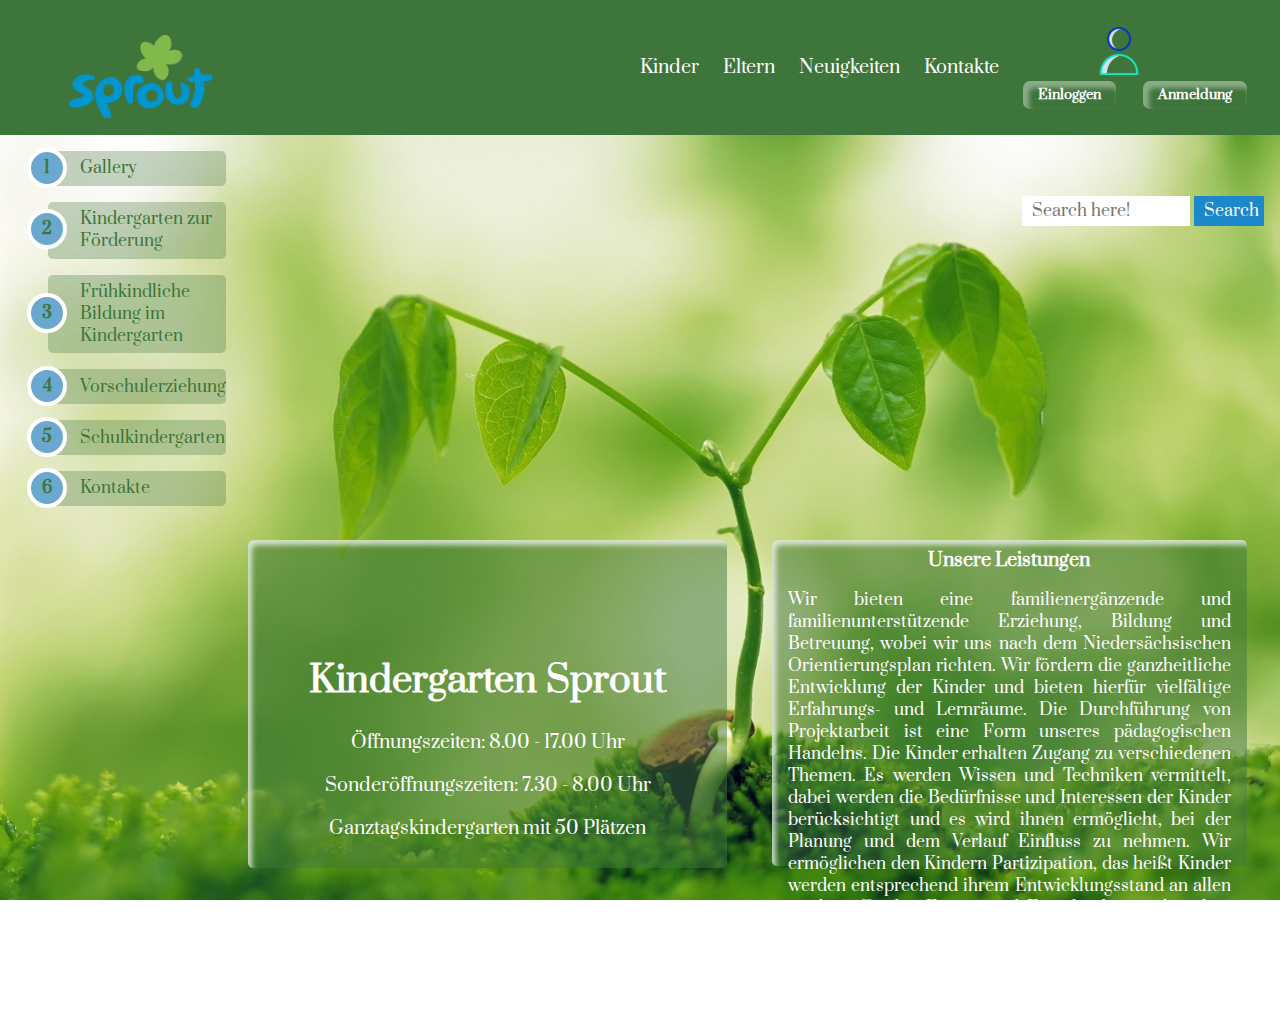
<file: index.html>
<!DOCTYPE html>
<html lang="de">
<head>
    <meta charset="UTF-8">
    <meta http-equiv="X-UA-Compatible" content="IE=edge">
    <meta name="viewport" content="width=device-width, initial-scale=1.0">
    <title>Document</title>
    <link rel="stylesheet" href="./styles.css">    
</head>
<body>
    <header class="header">
        <p class="header_heading">
            <a href="./index.html">
                <img 
                src="picture/Sprout_logo.svg.png"  
                alt="sprout_photo"
                class="sprout_photo"
                >
            </a>
        </p>
        <nav class="header_nav">            
            <ul class="header_menu">
                <li class="header_menu_li">
                    <a href="./children.html">Kinder</a> 
                </li>
                <li class="header_menu_li">
                   <a href="./parents.html">Eltern</a> 
                </li>
                <li class="header_menu_li">
                    <a href="./news.html">Neuigkeiten</a> 
                </li>
                <li class="header_menu_li">
                   <a href="./contact.html">Kontakte</a> 
                </li>
                <li class="header_menu_li_log_in">
                    <a href="./registration.html">
                        <img 
                        src="picture/registration.png" 
                        alt="registration_photo"
                        class="registration_photo"
                        >
                        <br>
                       <button>Einloggen </button> 
                    </a>                   
                    <button>Anmeldung</button>                                    
                </li>                
            </ul>
        </nav>
        </nav>
    </header>
    <main class="main">
        <div class="main_profile_info">
            <div class="profile_info">
                <div class="list_main_menu">
                    <ul class="list_menu">
                        <li class="header_list_li">
                            <a href="gallery.html">Gallery</a> 
                        </li>
                        <li class="header_list_li">
                            <a href="">Kindergarten zur Förderung</a> 
                        </li>
                        <li class="header_list_li">
                           <a href="">Frühkindliche Bildung im Kindergarten</a> 
                        </li>
                        <li class="header_list_li">
                            <a href="">Vorschulerziehung</a> 
                        </li>
                        <li class="header_list_li">
                            <a href="">Schulkindergarten</a> 
                        </li>
                        <li class="header_list_li">
                           <a href="">Kontakte</a> 
                        </li>
                    </ul>
                </div>
                <div class="bottom-left">
                    <div class="profile_description_left">
                        <h1>Kindergarten Sprout</h1>
                        <p>Öffnungszeiten: 8.00 - 17.00 Uhr</p>
                        <p>Sonderöffnungszeiten: 7.30 - 8.00 Uhr</p>
                        <p>Ganztagskindergarten mit 50 Plätzen</p>
                    </div>
                </div>
                <div class="bottom-right">
                    <div class="search_button">
                        <form> 
                            <input type="text" name="text" class="search" placeholder ="Search here!">
                            <input type="submit" name="submit" class="submit" value="Search">
                       </form>
                    </div>
                    <div class="profile_description_right">
                        <span>Unsere Leistungen</span>
                        <p>
                        Wir bieten eine familienergänzende und familienunterstützende Erziehung, Bildung und Betreuung, wobei wir uns nach dem Niedersächsischen Orientierungsplan richten.
                        Wir fördern die ganzheitliche Entwicklung der Kinder und bieten hierfür vielfältige Erfahrungs- und Lernräume.
                        Die Durchführung von Projektarbeit ist eine Form unseres pädagogischen Handelns. Die Kinder erhalten Zugang zu verschiedenen Themen.
                        Es werden Wissen und Techniken vermittelt, dabei werden die Bedürfnisse und Interessen der Kinder berücksichtigt und es wird ihnen ermöglicht, bei der Planung und dem Verlauf Einfluss zu nehmen.
                        Wir ermöglichen den Kindern Partizipation, das heißt Kinder werden entsprechend ihrem Entwicklungsstand an allen sie betreffenden Fragen und Entscheidungen beteiligt.
                        Den Eltern bieten wir eine vertrauensvolle und partnerschaftliche Zusammenarbeit und Mitwirkung an.
                        Wir beteiligen uns an der Ausbildung des Berufsnachwuchses, indem wir Lernfelder in der sozialpädagogischen Praxis zur Verfügung stellen.
                        </p>
                    </div>
                </div>
             </div>    
        </div>
    </main>
</body>
</html>
</file>
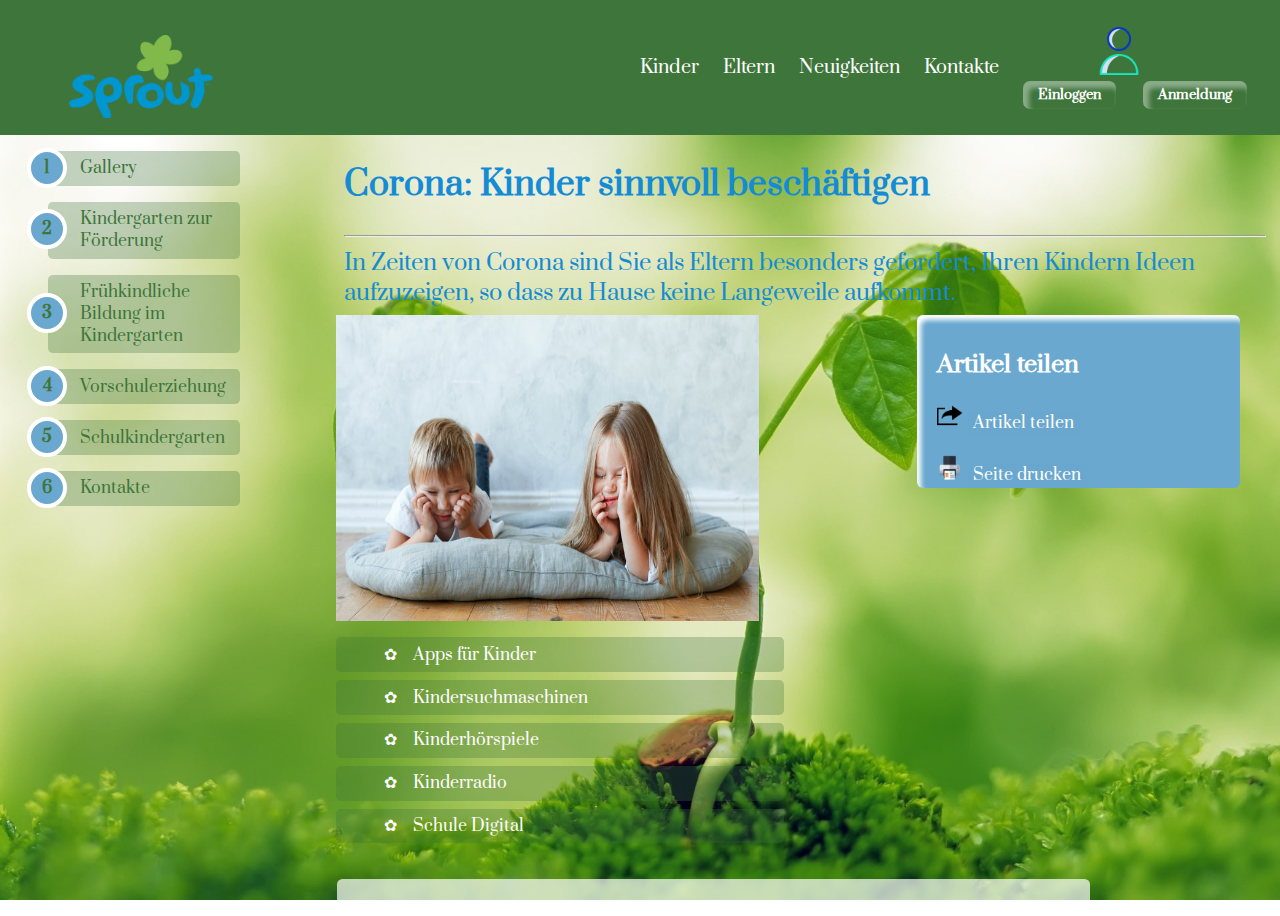
<file: children.html>
<!DOCTYPE html>
<html lang="de">
<head>
    <meta charset="UTF-8">
    <meta http-equiv="X-UA-Compatible" content="IE=edge">
    <meta name="viewport" content="width=device-width, initial-scale=1.0">
    <title>Document</title>
    <link rel="stylesheet" href="./styles.css">
    <link rel="stylesheet" href="./children.css">
</head>
<body>
    <header class="header">
        <p class="header_heading">
            <a href="./index.html">
                <img 
                src="picture/Sprout_logo.svg.png" 
                alt="sprout_photo"
                class="sprout_photo"
                >
            </a>
        </p>
        <nav class="header_nav">            
            <ul class="header_menu">
                <li class="header_menu_li">
                    <a href="./children.html">Kinder</a> 
                </li>
                <li class="header_menu_li">
                   <a href="./parents.html">Eltern</a> 
                </li>
                <li class="header_menu_li">
                    <a href="./news.html">Neuigkeiten</a> 
                </li>
                <li class="header_menu_li">
                   <a href="./contact.html">Kontakte</a> 
                </li>
                <li class="header_menu_li_log_in">
                    <a href="./registration.html">
                        <img 
                        src="picture/registration.png" 
                        alt="registration_photo"
                        class="registration_photo"
                        >
                        <br>
                       <button>Einloggen </button> 
                    </a>                   
                    <button>Anmeldung</button>                                    
                </li>                
            </ul>
        </nav>
        </nav>
    </header>
    <main class="main">
        <div class="main_profile_info">
            <div class="profile_info">
                <div class="list_main_menu">
                    <ul class="list_menu">
                        <li class="header_list_li">
                            <a href="gallery.html">Gallery</a> 
                        </li>
                        <li class="header_list_li">
                            <a href="">Kindergarten zur Förderung</a> 
                        </li>
                        <li class="header_list_li">
                           <a href="">Frühkindliche Bildung im Kindergarten</a> 
                        </li>
                        <li class="header_list_li">
                            <a href="">Vorschulerziehung</a> 
                        </li>
                        <li class="header_list_li">
                            <a href="">Schulkindergarten</a> 
                        </li>
                        <li class="header_list_li">
                           <a href="">Kontakte</a> 
                        </li>
                    </ul>
                </div>
                <div class="corona_block">
                    <div class="corona_block_inform">
                        <h2> Corona: Kinder sinnvoll beschäftigen </h2>
                        <hr>In Zeiten von Corona sind Sie als Eltern besonders gefordert, Ihren Kindern Ideen aufzuzeigen, so dass zu Hause keine Langeweile aufkommt.
                    </div>
                    <div class="corona_block_picture_article_shear">
                        <div class="corona_block_picture_childrens">
                            <img 
                            src="picture/childrens.jpg"  
                            alt="childrens_photo"
                            class="childrens_photo"
                            >
                        </div>
                        <div class="corona_block_article_share">
                            <h3>Artikel teilen</h3>
                                <img 
                                src="picture/share.png"  
                                alt="childrens_photo"
                                class="button_share_picture"
                                >
                            <button>Artikel teilen</button>
                            <p>
                                <img 
                                src="picture/printer.png"  
                                alt="childrens_photo"
                                class="button_drucken_picture"
                                >
                                <button>Seite drucken</button>
                            </p>
                        </div>
                    </div>
                    <div class="corona_block_list">       
                        <ul class="corona_block_list_menu">
                            <li  class="corona_block_header_list_li">
                                <a href="#sec1">Apps für Kinder</a> 
                            </li>
                            <li class="corona_block_header_list_li">
                                <a href="#sec2">Kindersuchmaschinen</a> 
                            </li>
                            <li class="corona_block_header_list_li">
                                <a href="#sec3">Kinderhörspiele</a> 
                            </li>
                            <li class="corona_block_header_list_li">
                                <a href="#sec4">Kinderradio</a> 
                            </li>
                            <li class="corona_block_header_list_li">
                                <a href="#sec5">Schule Digital</a> 
                            </li>
                        </ul>
                    </div>
                    <div class="corona_block_text">
                        <div class="corona_block_apps_for_children" id="sec1">
                            <h4>
                                Wir haben Ihnen hier eine Liste mit Medien-Tipps zusammen gestellt. 
                                Ob Apps, Filmangebote, Podcasts, Hörfunkt oder eine virtuelle Tour 
                                durch ein Museum: Wie wünschen viel Spaß beim Stöbern durch dieses umfangreiche Angebot!
                            </h4> 
                            <h3>Apps für Kinder</h3>
                            <hr>Das Smartphone oder Tablet ermöglicht den Zugang zu einem unüberschaubaren Angebot an Spielen und Unterhaltung. Da taucht schnell die Frage auf:
                            <p class="corona_block_apps_for_children_span">Welche Apps sind für mein Kind geeignet?</p>
                            <p>
                                Aktuelle Tipps für gute Kinder-Apps finden Sie in der 
                                <a href="https://www.dji.de/ueber-uns/projekte/projekte/apps-fuer-kinder-angebote-und-trendanalysen/datenbank-apps-fuer-kinder.html">
                                    <span>Datenbank für Kinder-Apps des Deutschen Jugendinstitus.</span>
                                </a>
                            </p>
                        </div>
                        <div class="corona_block_apps_for_children_child_search_engines" id="sec2">
                            <div class="corona_block_apps_for_children_child_search_engines_text">
                                <h3>Kindersuchmaschinen und weitere geeignete Webseiten für Kinder</h3>
                                <hr>Für Kinder im Grundschulalter gibt es geeignete Kinderseiten, auf die Sie Ihr Kind hinweisen können: zum Beispiel
                            </div>
                            <ul class="corona_block_apps_for_children_child_search_engines_list">
                                <li class="corona_block_apps_for_children_child_search_engines_list_li">
                                    <a href="http://www.blinde-kuh.de">Blinde-Kuh</a>
                                <li class="corona_block_apps_for_children_child_search_engines_list_li">
                                    <a href="http://www.internet-abc.de">Internet-ABC</a>
                                </li>    
                                <li class="corona_block_apps_for_children_child_search_engines_list_li">
                                    <a href="http://www.frag-finn.de">Frag-Finn</a>
                                </li>         
                                <li class="corona_block_apps_for_children_child_search_engines_list_li">
                                    <a href="https://seitenstark.de/kinder/thema-der-woche/coronavirus">Seitenstark</a>
                                </li>
                            </ul>
                        </div>
                        <div class="corona_block_children_radio_plays" id="sec3">
                            <div class="corona_block_children_radio_plays_text">
                                <h3>Kinderhörspiele</h3>
                                <hr>
                                Die Mediatheken der öffentlich-rechtlichen Rundfunksender bieten ein umfangreiches 
                                Programm an Hörspielen für viele Altersgruppen. Wie z.B. die 
                                <a href= "https://www.deutschlandfunkkultur.de">
                                    <span>Hörspiele des Deutschlandfunk</span>
                                </a> 
                                oder das 
                                <a href= "https://www.kakadu.de">
                                    <span>Kinderradion Kakadu.</span>
                                </a>                                
                            </div>
                        </div> 
                        <div class="corona_block_children_radio" id="sec4">
                            <div class="corona_block_children_radio_text">
                                <h3>Kinderradio</h3>
                                <hr>
                                <p>Viele Radio- und TV-Sender bieten aktuell ein erweitertes Programm an.</p>
                                <span>Die Mikado Sendungen vom NDR bieten 
                                    <a href= "https://www.ndr.de/nachrichten/info/sendungen/mikado/index.html">Hörspiele, Nachrichten für Kinder,</a>                                     
                                    Musik und viel Wissenswertes
                                </span>     
                                <p>
                                    <span> Das 
                                        <a href= "https://www.radioteddy.de">Kinderradio aus Berlin,</a> 
                                        für die ganze Familie.
                                    </span>  
                                </p>                                
                            </div>
                        </div>
                        <div class="corona_block_school_digital" id="sec5">
                            <div class="corona_block_school_digital_text">
                                <h3>Schule Digital</h3>
                                <hr> Das Angebot in den virtuellen Klassenzimmern auf den Internetportalen der großen 
                                Medienanstalten wurde in den letzten Monaten sehr erweitert. Für jede Altersklasse 
                                und zu vielen Wissensbereichen findet man jede Menge Lernstoff, Sendungen, Spielangebote 
                                und Wissensquizze.
                                <p>
                                    Eine Auswahl dazu finden Sie in unserem Artikel: 
                                    <a href= "https://www.deutschlandfunkkultur.de">Schaut euch schlau: Schulfernsehen in Zeiten von Corna.</a>
                                </p>
                            </div>
                        </div>         
                    </div>
                </div>
            </div>    
        </div>
    </main>
</body>
</html>
</file>
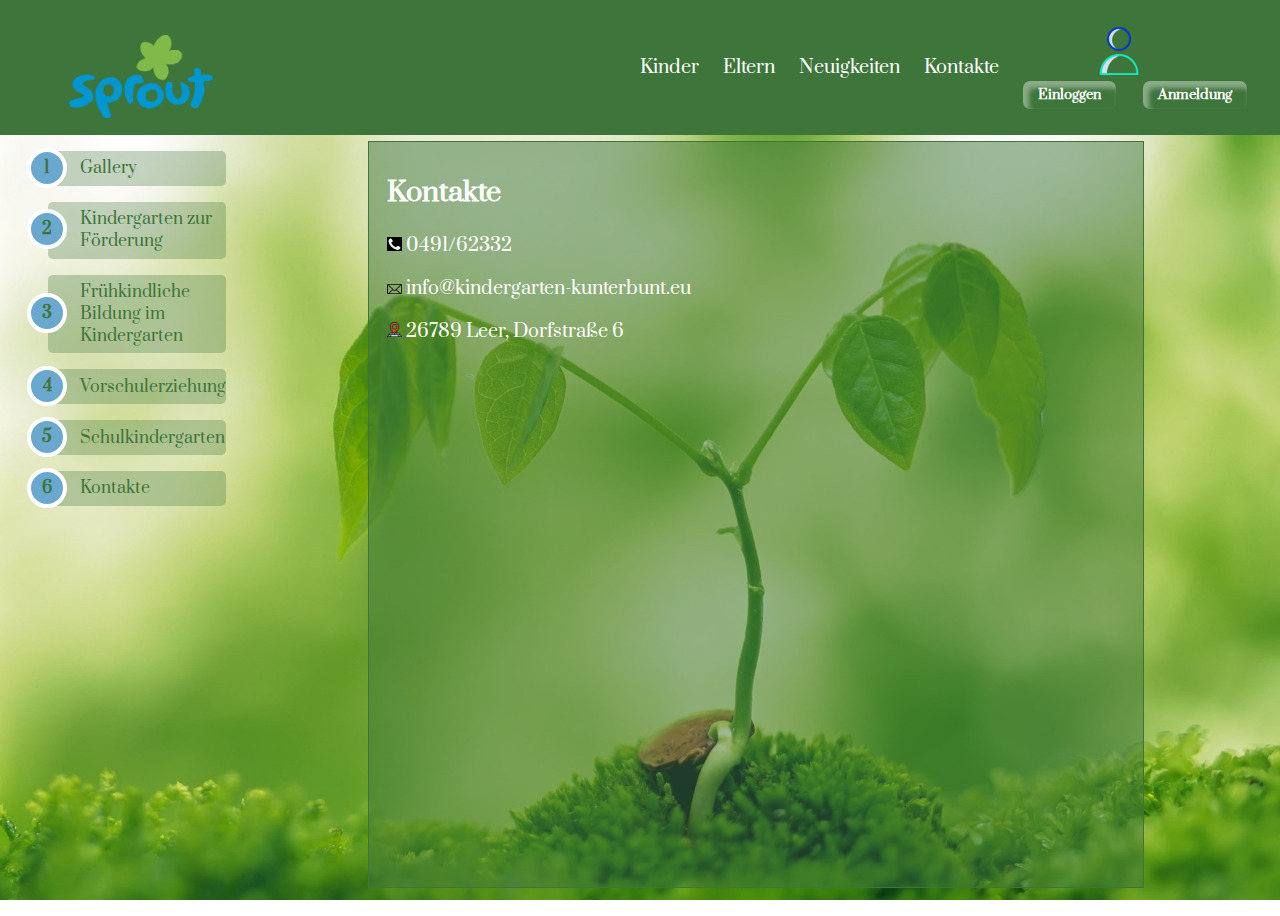
<file: contact.html>
<!DOCTYPE html>
<html lang="de">
<head>
    <meta charset="UTF-8">
    <meta http-equiv="X-UA-Compatible" content="IE=edge">
    <meta name="viewport" content="width=device-width, initial-scale=1.0">
    <title>Document</title>
    <link rel="stylesheet" href="./styles.css">
    <link rel="stylesheet" href="./contact.css">
</head>
<body>
    <header class="header">
        <p class="header_heading">
            <a href="./index.html">
                <img 
                src="picture/Sprout_logo.svg.png" 
                alt="sprout_photo"
                class="sprout_photo"
                >
            </a>
        </p>
        <nav class="header_nav">            
            <ul class="header_menu">
                <li class="header_menu_li">
                    <a href="./children.html">Kinder</a> 
                </li>
                <li class="header_menu_li">
                   <a href="./parents.html">Eltern</a> 
                </li>
                <li class="header_menu_li">
                    <a href="./news.html">Neuigkeiten</a> 
                </li>
                <li class="header_menu_li">
                   <a href="./contact.html">Kontakte</a> 
                </li>
                <li class="header_menu_li_log_in">
                    <a href="./registration.html">
                        <img 
                        src="picture/registration.png" 
                        alt="registration_photo"
                        class="registration_photo"
                        >
                        <br>
                       <button>Einloggen </button> 
                    </a>                   
                    <button>Anmeldung</button>                                    
                </li>                
            </ul>
        </nav>
        </nav>
    </header>
    <main class="main">
        <div class="main_profile_info">
            <div class="profile_info">
                <div class="list_main_menu">
                    <ul class="list_menu">
                        <li class="header_list_li">
                            <a href="gallery.html">Gallery</a> 
                        </li>
                        <li class="header_list_li">
                            <a href="">Kindergarten zur Förderung</a> 
                        </li>
                        <li class="header_list_li">
                           <a href="">Frühkindliche Bildung im Kindergarten</a> 
                        </li>
                        <li class="header_list_li">
                            <a href="">Vorschulerziehung</a> 
                        </li>
                        <li class="header_list_li">
                            <a href="">Schulkindergarten</a> 
                        </li>
                        <li class="header_list_li">
                           <a href="">Kontakte</a> 
                        </li>
                    </ul>
                </div>
                <div class="contact_please">
                    <div class="contact"><h2>Kontakte</h2>
                        <p><img 
                            src="picture/telefon.jpg" 
                            alt="telefon_photo"
                            class="sind_photo"
                            > 0491/62332</p>
                        <p><img 
                            src="picture/email.png" 
                            alt="email_photo"
                            class="sind_photo"
                            > info@kindergarten-kunterbunt.eu </p>
                        <p><img 
                            src="picture/adress.png" 
                            alt="adress_photo"
                            class="sind_photo"
                            > 26789 Leer, Dorfstraße 6</p>
                        <iframe 
                            src="https://www.google.com/maps/embed?pb=!1m18!1m12!1m3!1d591604.5667571469!2d33.29107855527064!3d35.00208929233903!2m3!1f0!2f0!3f0!3m2!1i1024!2i768!4f13.1!3m3!1m2!1s0x14de1767ca494d55%3A0x324c3c807fc4146e!2z0JrQuNC_0YA!5e0!3m2!1sru!2sde!4v1655557037754!5m2!1sru!2sde" 
                            width="600" height="450" style="border: 0;" allowfullscreen="" loading="lazy" referrerpolicy="no-referrer-when-downgrade">
                        </iframe>
                    </div>
                </div>     
            </div>    
        </div>
    </main>
</body>
</html>
</file>
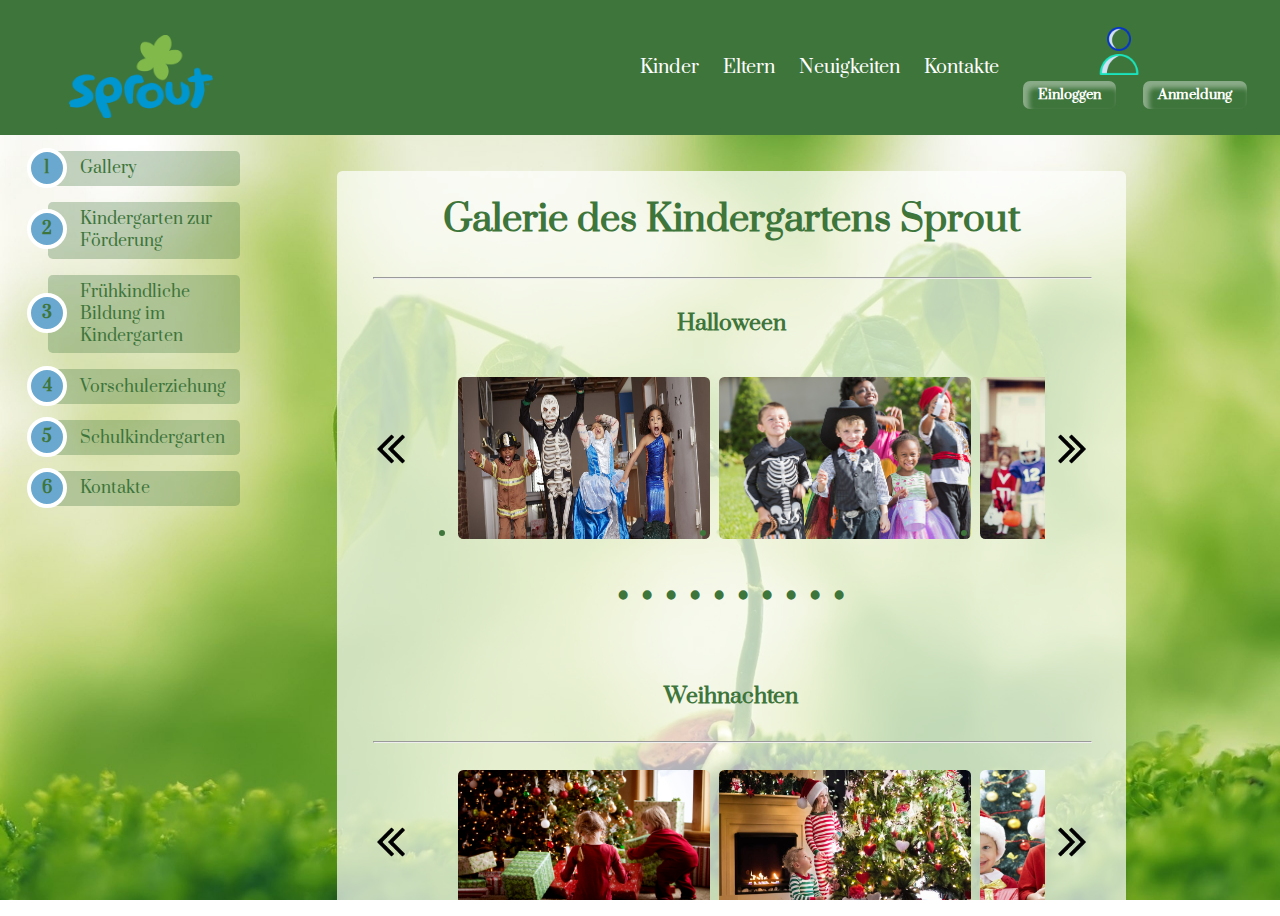
<file: gallery.html>
<!DOCTYPE html>
<html lang="de">
<head>
    <meta charset="UTF-8">
    <meta http-equiv="X-UA-Compatible" content="IE=edge">
    <meta name="viewport" content="width=device-width, initial-scale=1.0">
    <title>Document</title>
    <link rel="stylesheet" href="./styles.css">
    <link rel="stylesheet" href="./gallery.css">      
</head>
<body>
    <header class="header">
        <p class="header_heading">
            <a href="./index.html">
                <img 
                src="picture/Sprout_logo.svg.png"  
                alt="sprout_photo"
                class="sprout_photo"
                >
            </a>
        </p>
        <nav class="header_nav">            
            <ul class="header_menu">
                <li class="header_menu_li">
                    <a href="./children.html">Kinder</a> 
                </li>
                <li class="header_menu_li">
                   <a href="./parents.html">Eltern</a> 
                </li>
                <li class="header_menu_li">
                    <a href="./news.html">Neuigkeiten</a> 
                </li>
                <li class="header_menu_li">
                   <a href="./contact.html">Kontakte</a> 
                </li>
                <li class="header_menu_li_log_in">
                    <a href="./registration.html">
                        <img 
                        src="picture/registration.png" 
                        alt="registration_photo"
                        class="registration_photo"
                        >
                        <br>
                       <button>Einloggen </button> 
                    </a>                   
                    <button>Anmeldung</button>                                    
                </li>                
            </ul>
        </nav>
        </nav>
    </header>
    <main class="main">
        <div class="main_profile_info">
            <div class="profile_info">
                <div class="list_main_menu">
                    <ul class="list_menu">
                        <li class="header_list_li">
                            <a href="gallery.html">Gallery</a> 
                        </li>
                        <li class="header_list_li">
                            <a href="">Kindergarten zur Förderung</a> 
                        </li>
                        <li class="header_list_li">
                           <a href="">Frühkindliche Bildung im Kindergarten</a> 
                        </li>
                        <li class="header_list_li">
                            <a href="">Vorschulerziehung</a> 
                        </li>
                        <li class="header_list_li">
                            <a href="">Schulkindergarten</a> 
                        </li>
                        <li class="header_list_li">
                           <a href="">Kontakte</a> 
                        </li>
                    </ul>
                </div>
                <div class="gallery">
                    <div class="gallery_photo">
                        <h1>Galerie des Kindergartens Sprout</h1>
                        <hr>
                            <h3>Halloween</h3>
                        <div class="gallery_photo_helloween">
                            <div class="arrow_left">
                                <a href="">
                                    <img 
                                    src="picture/left_arrow.png" 
                                    class="arrow_photo">                        
                                </a>
                            </div>
                            <ul class="gallery_photo_helloween_ul">
                                <li сlass="gallery_photo_helloween_li" id="1">
                                    <img 
                                    src="picture/halloween_childrens/halloween_childrens_1.jpg"
                                    class="halloween_childrens">
                                    
                                </li>
                                <li сlass="gallery_photo_helloween_li" id="2">
                                    <img 
                                    src="picture/halloween_childrens/halloween_childrens_2.jpg"
                                    class="halloween_childrens">                                    
                                </li>
                                <li сlass="gallery_photo_helloween_li" id="3">
                                    <img 
                                    src="picture/halloween_childrens/halloween_childrens_3.jpg"
                                    class="halloween_childrens">                                    
                                </li>
                                <li сlass="gallery_photo_helloween_li" id="4">
                                    <img 
                                    src="picture/halloween_childrens/halloween_childrens_4.jpg"
                                    class="halloween_childrens">                                    
                                </li>
                                <li сlass="gallery_photo_helloween_li"id="5">
                                    <img 
                                    src="picture/halloween_childrens/halloween_childrens_5.jpg"
                                    class="halloween_childrens">                                    
                                </li>
                                <li сlass="gallery_photo_helloween_li" id="6">
                                    <img 
                                    src="picture/halloween_childrens/halloween_childrens_6.jpg"
                                    class="halloween_childrens">
                                </li>
                                <li сlass="gallery_photo_helloween_li" id="7">
                                    <img 
                                    src="picture/halloween_childrens/halloween_childrens_7.jpg"
                                    class="halloween_childrens">
                                </li>
                                <li сlass="gallery_photo_helloween_li" id="8">
                                    <img 
                                    src="picture/halloween_childrens/halloween_childrens_8.jpg"
                                    class="halloween_childrens">
                                </li>
                                <li сlass="gallery_photo_helloween_li" id="9">
                                    <img 
                                    src="picture/halloween_childrens/halloween_childrens_9.jpg"
                                    class="halloween_childrens">
                                </li>
                                <li сlass="gallery_photo_helloween_li" id="10">
                                    <img 
                                    src="picture/halloween_childrens/halloween_childrens_10.jpg"
                                    class="halloween_childrens">
                                </li сlass="gallery_photo_helloween_li">
                            </ul>
                            <div class="arrow_right">
                                <a href="">
                                    <img 
                                    src="picture/right_arrow.png" 
                                    class="arrow_photo">
                            </div>
                        </div>                           
                        <div class="gallery_photo_helloween_pager">
                            <a href="#1">
                                <span>•</span>
                            </a>
                            <a href="#2">
                                <span>•</span>
                            </a>
                            <a href="#3">
                                <span>•</span>
                            </a>
                            <a href="#4">
                                <span>•</span>
                            </a>
                            <a href="#5">
                                <span>•</span>
                            </a>
                            <a href="#6">
                                <span>•</span>
                            </a>
                            <a href="#7">
                                <span>•</span>
                            </a>
                            <a href="#8">
                                <span>•</span>
                            </a>
                            <a href="#9">
                                <span>•</span>
                            </a>
                            <a href="#10">
                                <span>•</span>
                            </a>
                        </div>
                        <h3>Weihnachten</h3><hr>
                        <div class="gallery_photo_сhristmas">                            
                                <div class="arrow_left">
                                    <a href="">
                                        <img 
                                        src="picture/left_arrow.png" 
                                        class="arrow_photo">                        
                                    </a>
                                </div>
                                <ul class="gallery_photo_сhristmas_ul">
                                    <li сlass="gallery_photo_сhristmas_li" id="11">
                                        <img 
                                        src="picture/сhristmas_childrens/сhristmas_childrens_1.jpg"
                                        class="сhristmas_childrens">
                                    </li>
                                    <li сlass="gallery_photo_сhristmas_li" id="12">
                                        <img 
                                        src="picture/сhristmas_childrens/сhristmas_childrens_2.jpg"
                                        class="сhristmas_childrens">
                                    </li>
                                    <li сlass="gallery_photo_сhristmas_li" id="13">
                                        <img 
                                        src="picture/сhristmas_childrens/сhristmas_childrens_3.jpg"
                                        class="сhristmas_childrens">
                                    </li>
                                    <li сlass="gallery_photo_сhristmas_li" id="14">
                                        <img 
                                        src="picture/сhristmas_childrens/сhristmas_childrens_4.jpg"
                                        class="сhristmas_childrens">
                                    </li>
                                    <li сlass="gallery_photo_сhristmas_li"id="15">
                                        <img 
                                        src="picture/сhristmas_childrens/сhristmas_childrens_5.jpg"
                                        class="сhristmas_childrens">
                                    </li>
                                    <li сlass="gallery_photo_сhristmas_li" id="16">
                                        <img 
                                        src="picture/сhristmas_childrens/сhristmas_childrens_6.jpg"
                                        class="сhristmas_childrens">
                                    </li>
                                    <li сlass="gallery_photo_helloween_li" id="17">
                                        <img 
                                        src="picture/сhristmas_childrens/сhristmas_childrens_7.jpg"
                                        class="сhristmas_childrens">
                                    </li>
                                    <li сlass="gallery_photo_сhristmas_li" id="18">
                                        <img 
                                        src="picture/сhristmas_childrens/сhristmas_childrens_8.jpg"
                                        class="сhristmas_childrens">
                                    </li>
                                    <li сlass="gallery_photo_сhristmas_li" id="19">
                                        <img 
                                        src="picture/сhristmas_childrens/сhristmas_childrens_9.jpg"
                                        class="сhristmas_childrens">
                                    </li>
                                    <li сlass="gallery_photo_сhristmas_li" id="20">
                                        <img 
                                        src="picture/сhristmas_childrens/сhristmas_childrens_10.jpg"
                                        class="сhristmas_childrens">
                                    </li сlass="gallery_photo_сhristmas_li">
                                </ul>
                                <div class="arrow_right">
                                    <a href="">
                                        <img 
                                        src="picture/right_arrow.png" 
                                        class="arrow_photo">
                                </div>
                            </div>                           
                            <div class="gallery_photo_сhristmas_pager">
                                <a href="#11">
                                    <span>•</span>
                                </a>
                                <a href="#12">
                                    <span>•</span>
                                </a>
                                <a href="#13">
                                    <span>•</span>
                                </a>
                                <a href="#14">
                                    <span>•</span>
                                </a>
                                <a href="#15">
                                    <span>•</span>
                                </a>
                                <a href="#16">
                                    <span>•</span>
                                </a>
                                <a href="#17">
                                    <span>•</span>
                                </a>
                                <a href="#18">
                                    <span>•</span>
                                </a>
                                <a href="#19">
                                    <span>•</span>
                                </a>
                                <a href="#20">
                                    <span>•</span>
                                </a>
                            </div>
                        </div>
                    </div>                       
                </div>
            </div>    
        </div>
    </main>
</body>
</html>
</file>
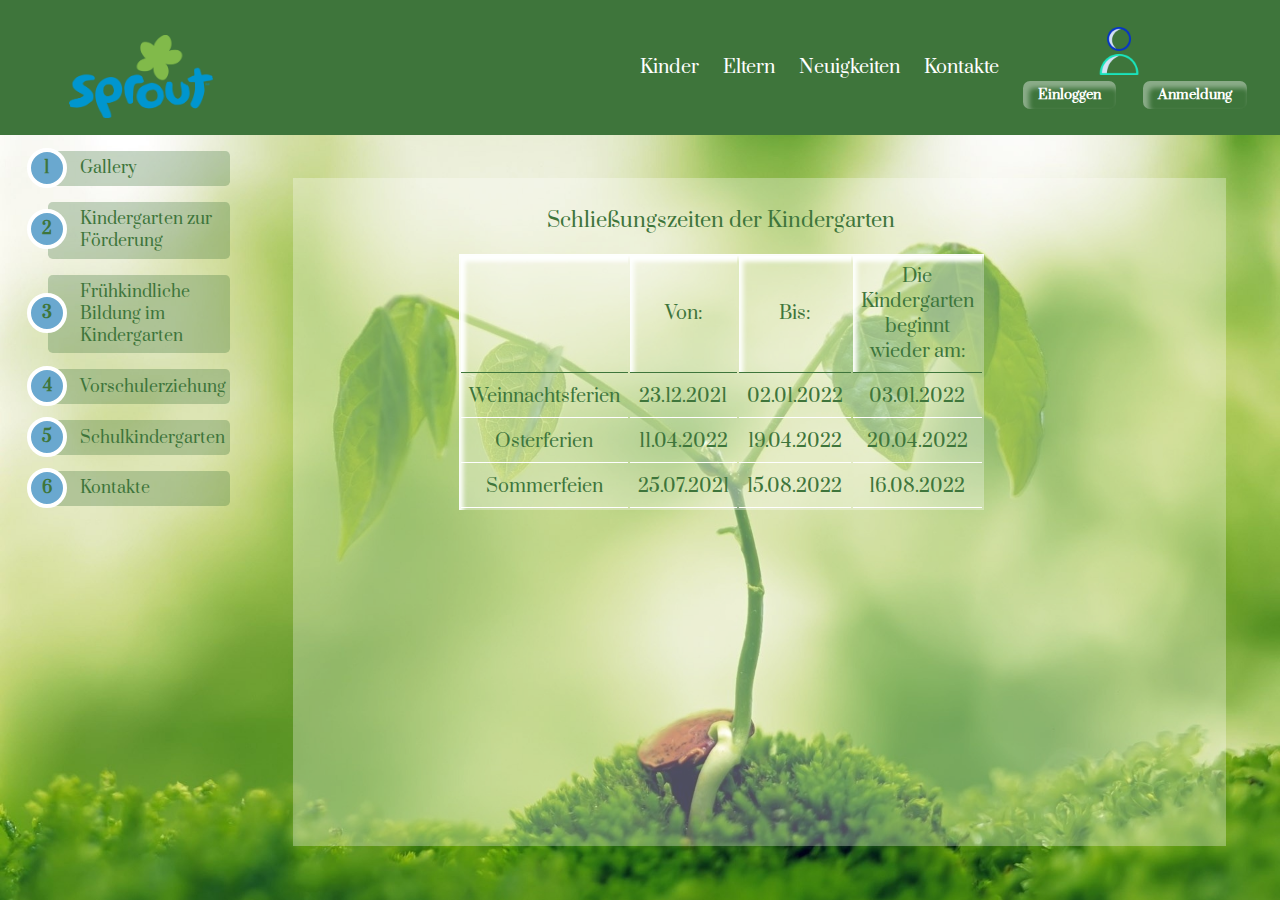
<file: news.html>
<!DOCTYPE html>
<html lang="de">
<head>
    <meta charset="UTF-8">
    <meta http-equiv="X-UA-Compatible" content="IE=edge">
    <meta name="viewport" content="width=device-width, initial-scale=1.0">
    <title>Document</title>
    <link rel="stylesheet" href="./styles.css">
    <link rel="stylesheet" href="./news.css">
</head>
<body>
    <header class="header">
        <p class="header_heading">
            <a href="./index.html">
                <img 
                src="picture/Sprout_logo.svg.png"  
                alt="sprout_photo"
                class="sprout_photo"
                >
            </a>
        </p>
        <nav class="header_nav">            
            <ul class="header_menu">
                <li class="header_menu_li">
                    <a href="./children.html">Kinder</a> 
                </li>
                <li class="header_menu_li">
                   <a href="./parents.html">Eltern</a> 
                </li>
                <li class="header_menu_li">
                    <a href="./news.html">Neuigkeiten</a> 
                </li>
                <li class="header_menu_li">
                   <a href="./contact.html">Kontakte</a> 
                </li>
                <li class="header_menu_li_log_in">
                    <a href="./registration.html">
                        <img 
                        src="picture/registration.png" 
                        alt="registration_photo"
                        class="registration_photo"
                        >
                        <br>
                       <button>Einloggen </button> 
                    </a>                   
                    <button>Anmeldung</button>                                    
                </li>                
            </ul>
        </nav>
        </nav>
    </header>
    <main class="main">
        <div class="main_profile_info">
            <div class="profile_info">
                <div class="list_main_menu">
                    <ul class="list_menu">
                        <li class="header_list_li">
                            <a href="gallery.html">Gallery</a> 
                        </li>
                        <li class="header_list_li">
                            <a href="">Kindergarten zur Förderung</a> 
                        </li>
                        <li class="header_list_li">
                           <a href="">Frühkindliche Bildung im Kindergarten</a> 
                        </li>
                        <li class="header_list_li">
                            <a href="">Vorschulerziehung</a> 
                        </li>
                        <li class="header_list_li">
                            <a href="">Schulkindergarten</a> 
                        </li>
                        <li class="header_list_li">
                           <a href="">Kontakte</a> 
                        </li>
                    </ul>
                </div>
                <div class="news">
                    <div class="table_please">
                        <table class="table">
                            <caption>Schließungszeiten der Kindergarten</caption>
                            <thead>
                                <tr>
                                    <th>
                                    
                                    </th>
                                    <th>
                                        Von:
                                    </th>
                                    <th>
                                        Bis:
                                    </th>
                                    <th>
                                        Die Kindergarten beginnt wieder am:
                                    </th>
                                </tr>
                            </thead>
                            <tbody>
                                <tr>
                                    <td>
                                        Weinnachtsferien
                                    </td>
                                    <td>
                                        23.12.2021 
                                    </td>
                                    <td>
                                        02.01.2022
                                    </td>
                                    <td>
                                        03.01.2022
                                    </td>                                
                                </tr>
                            </tbody>
                            <tbody>
                                <tr>
                                    <td>
                                        Osterferien
                                    </td>
                                    <td>
                                        11.04.2022 
                                    </td>
                                    <td>
                                        19.04.2022
                                    </td>
                                    <td>
                                        20.04.2022
                                    </td>
                                </tr>
                            </tbody>
                            <tbody>
                                <tr>
                                    <td>
                                        Sommerfeien
                                    </td>
                                    <td>
                                        25.07.2021 
                                    </td>
                                    <td>
                                        15.08.2022
                                    </td>
                                    <td>
                                        16.08.2022
                                    </td>
                                </tr>                                
                            </tbody>
                        </table>                        
                    </div>                    
                </div>   
            </div>    
        </div>
    </main>
</body>
</html>
</file>
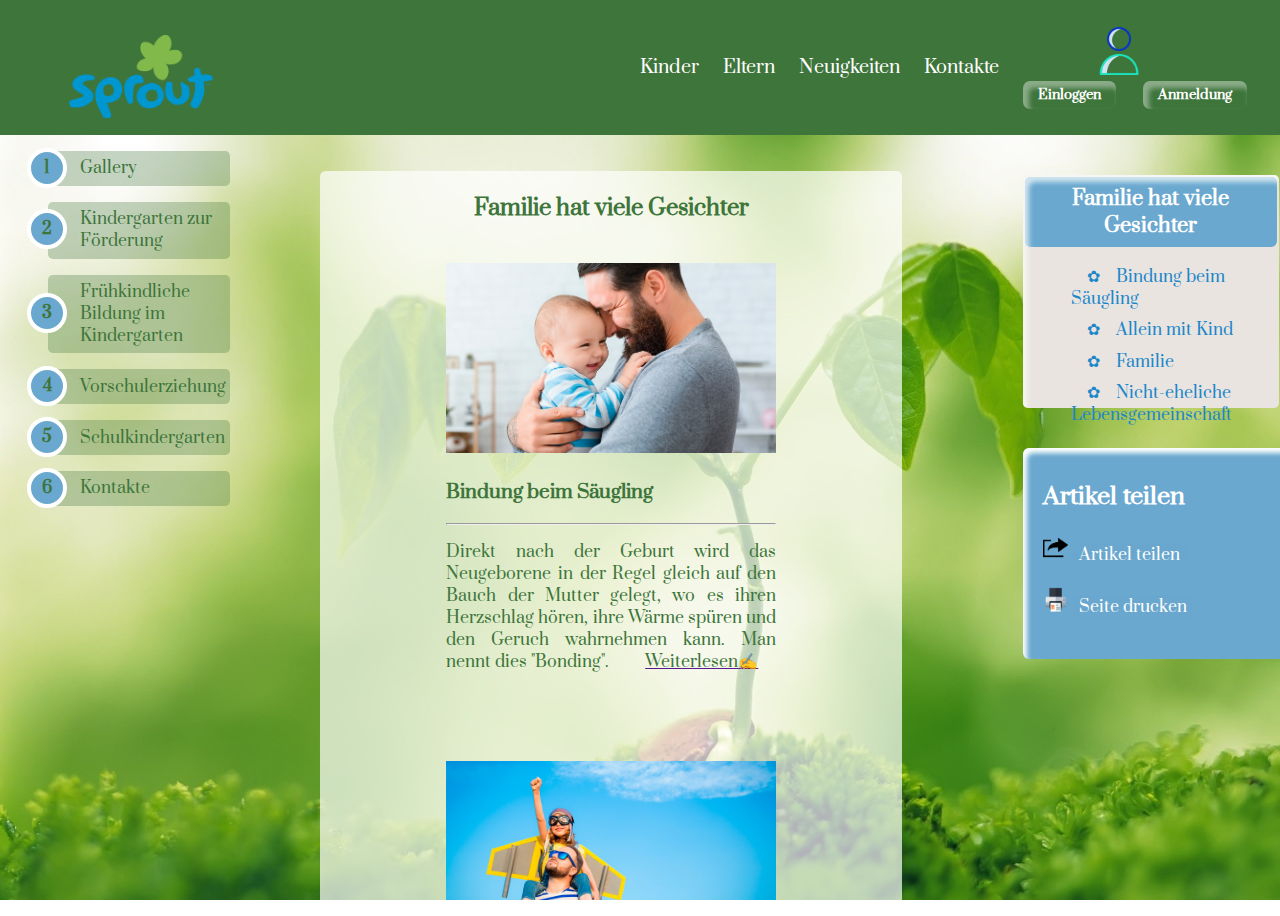
<file: parents.html>
<!DOCTYPE html>
<html lang="de">
<head>
    <meta charset="UTF-8">
    <meta http-equiv="X-UA-Compatible" content="IE=edge">
    <meta name="viewport" content="width=device-width, initial-scale=1.0">
    <title>Document</title>
    <link rel="stylesheet" href="./styles.css">
    <link rel="stylesheet" href="./parents.css">
</head>
<body>
    <header class="header">
        <p class="header_heading">
            <a href="./index.html">
                <img 
                src="picture/Sprout_logo.svg.png" 
                alt="sprout_photo"
                class="sprout_photo"
                >
            </a>
        </p>
        <nav class="header_nav">            
            <ul class="header_menu">
                <li class="header_menu_li">
                    <a href="./children.html">Kinder</a> 
                </li>
                <li class="header_menu_li">
                   <a href="./parents.html">Eltern</a> 
                </li>
                <li class="header_menu_li">
                    <a href="./news.html">Neuigkeiten</a> 
                </li>
                <li class="header_menu_li">
                   <a href="./contact.html">Kontakte</a> 
                </li>
                <li class="header_menu_li_log_in">
                    <a href="./registration.html">
                        <img 
                        src="picture/registration.png" 
                        alt="registration_photo"
                        class="registration_photo"
                        >
                        <br>
                       <button>Einloggen </button> 
                    </a>                   
                    <button>Anmeldung</button>                                    
                </li>                
            </ul>
        </nav>
        </nav>
    </header>
    <main class="main">
        <div class="main_profile_info">
            <div class="profile_info">
                <div class="list_main_menu">
                    <ul class="list_menu">
                        <li class="header_list_li">
                            <a href="gallery.html">Gallery</a> 
                        </li>
                        <li class="header_list_li">
                            <a href="">Kindergarten zur Förderung</a> 
                        </li>
                        <li class="header_list_li">
                           <a href="">Frühkindliche Bildung im Kindergarten</a> 
                        </li>
                        <li class="header_list_li">
                            <a href="">Vorschulerziehung</a> 
                        </li>
                        <li class="header_list_li">
                            <a href="">Schulkindergarten</a> 
                        </li>
                        <li class="header_list_li">
                           <a href="">Kontakte</a> 
                        </li>
                    </ul>
                </div>
                <div class="parents">
                    <div class="parents_block">
                        <h2>Familie hat viele Gesichter</h2>                        
                        <div class="parents_block_father" id="sec1">
                            <div class="parents_block_father_photo">
                                <img 
                                src="picture/father.jpg" 
                                alt="father_photo"
                                class="father_photo"
                                >
                            </div>
                            <div class="parents_block_father_text">
                                <h3>Bindung beim Säugling</h3>
                                <hr><p>
                                    Direkt nach der Geburt wird das Neugeborene in der Regel gleich auf den Bauch der Mutter gelegt, 
                                    wo es ihren Herzschlag hören, ihre Wärme spüren und den Geruch wahrnehmen kann. 
                                    Man nennt dies "Bonding".
                                    <a href= "">
                                        <span>Weiterlesen</span>
                                    </a> 
                                </p>
                            </div>
                        </div>
                        <div class="parents_block_with_baby_alone" id="sec2">
                            <div class="parents_block_with_baby_alone_photo">
                                <img 
                                src="picture/with_baby_alone.jpg" 
                                alt="with_baby_alone_photo"
                                class="with_baby_alone_photo"
                                >
                            </div>
                            <div class="parents_block_with_baby_alone_text">
                                <h3>Allein mit Kind</h3>
                                <hr><p>
                                    Für Kinder sorgen, einen Beruf ausüben, mit geringem Einkommen auskommen ... 
                                    das hört sich wirklich nicht einfach an.
                                    <a href= "">
                                        <span>Weiterlesen</span>
                                    </a> 
                                </p>                            
                            </div>
                        </div>                    
                        <div class="parents_block_classic_family" id="sec3">
                            <div class="parents_block_classic_family_foto">
                                <img 
                                src="picture/classic_family.jpg" 
                                alt="classic_family_photo"
                                class="classic_family_photo"
                                >
                            </div>
                            <div class="parents_block_classic_family_text">
                                <h3>Familie</h3>
                                <hr><p>Ein Kind wird geboren: Aus einer Partnerschaft wird eine Familie.
                                    <a href= "">
                                        <span>Weiterlesen</span>
                                    </a> 
                                </p>
                            </div>
                        </div>
                        <div class="parents_block_without_merriage" id="sec4">
                            <div class="parents_block_without_merriage_foto">
                                <img 
                                src="picture/without_marrige.jpg" 
                                alt="without_marrige_photo"
                                class="without_marrige_photo"
                                >
                            </div>
                            <div class="parents_block_without_merriage_text">
                                <h3>Nicht-eheliche Lebensgemeinschaft</h3>
                                <hr><p>
                                    Viele Paare entscheiden sich für ein Zusammenleben ohne Trauschein. 
                                    Kommt ein Kind hinzu, wird aus der nicht-ehelichen Lebensgemeinschaft eine Familie.
                                    <a href= "">
                                        <span>Weiterlesen</span>
                                    </a> 
                                </p>
                            </div>                        
                        </div>
                    </div>
                <div class="parents_menu">                    
                    <div class="parents_menu_list">
                        <h5>Familie hat viele Gesichter</h5>
                        <ul class="parents_menu_list_ul">                            
                            <li  class="parents_menu_list_li">
                                <a href="#sec1">Bindung beim Säugling</a> 
                            </li>
                            <li class="parents_menu_list_li">
                                <a href="#sec2">Allein mit Kind</a> 
                            </li>
                            <li class="parents_menu_list_li">
                                <a href="#sec3">Familie</a> 
                            </li>
                            <li class="parents_menu_list_li">
                                <a href="#sec4">Nicht-eheliche Lebensgemeinschaft</a> 
                            </li>
                        </ul>
                    </div>
                    <div class="parents_menu_share">
                        <h3>Artikel teilen</h3>
                            <img 
                            src="picture/share.png"  
                            alt="parents_photo"
                            class="button_share_picture"
                            >
                        <button>Artikel teilen</button>
                        <p>
                            <img 
                            src="picture/printer.png"  
                            alt="parents_photo"
                            class="button_drucken_picture"
                            >
                            <button>Seite drucken</button>
                        </p>
                    </div>
                </div>
            </div>        
        </div>
    </main>
</body>
</html>
</file>
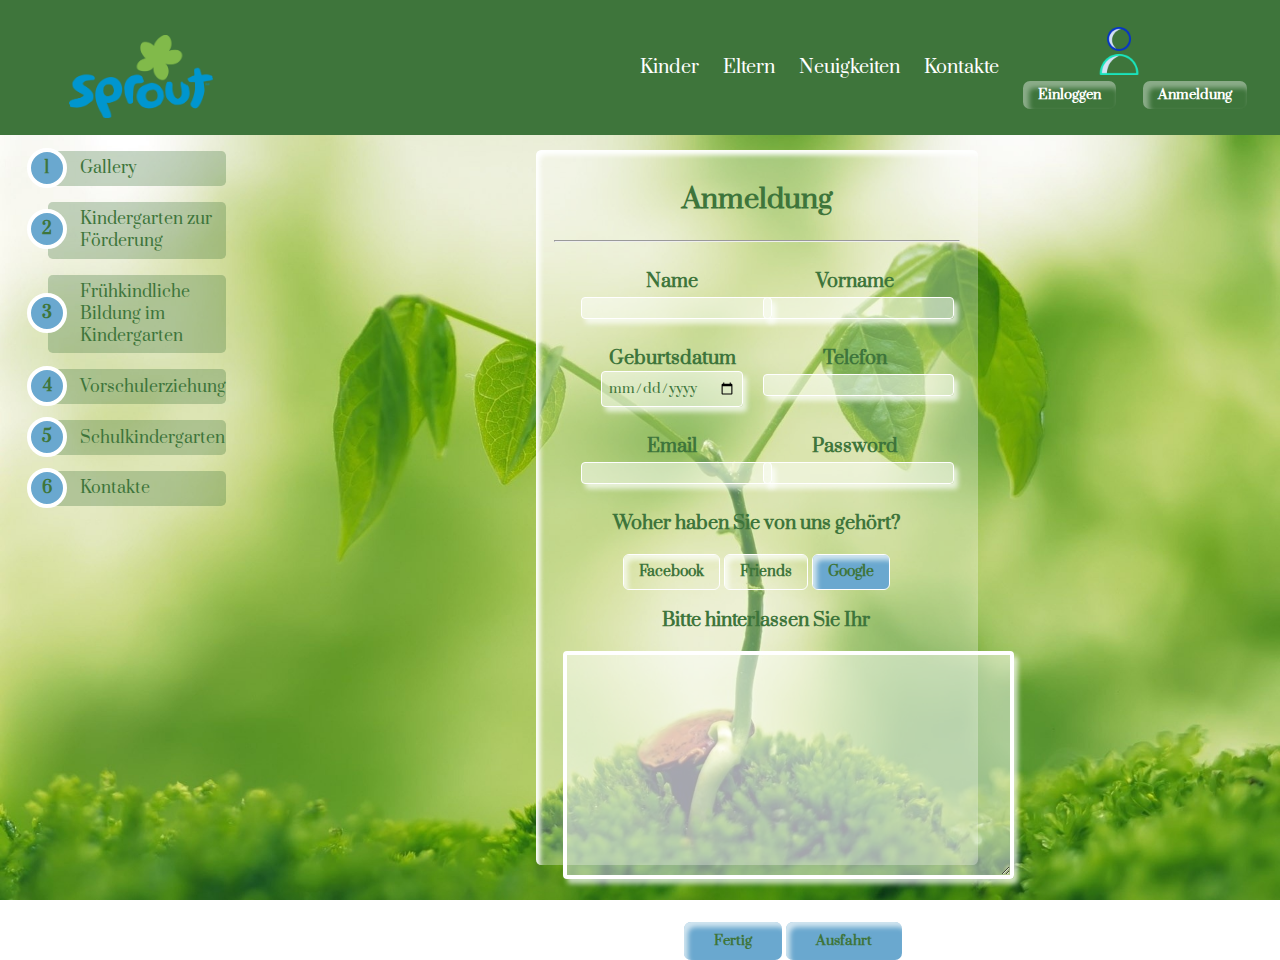
<file: registration.html>
<!DOCTYPE html>
<html lang="de">
<head>
    <meta charset="UTF-8">
    <meta http-equiv="X-UA-Compatible" content="IE=edge">
    <meta name="viewport" content="width=device-width, initial-scale=1.0">
    <title>Document</title>
    <link rel="stylesheet" href="./styles.css">
    <link rel="stylesheet" href="./registration.css">
</head>
<body>
    <header class="header">
        <p class="header_heading">
            <a href="./index.html">
                <img 
                src="picture/Sprout_logo.svg.png"  
                alt="sprout_photo"
                class="sprout_photo"
                >
            </a>
        </p>
        <nav class="header_nav">            
            <ul class="header_menu">
                <li class="header_menu_li">
                    <a href="./children.html">Kinder</a> 
                </li>
                <li class="header_menu_li">
                   <a href="./parents.html">Eltern</a> 
                </li>
                <li class="header_menu_li">
                    <a href="./news.html">Neuigkeiten</a> 
                </li>
                <li class="header_menu_li">
                   <a href="./contact.html">Kontakte</a> 
                </li>
                <li class="header_menu_li_log_in">
                    <a href="./registration.html">
                        <img 
                        src="picture/registration.png" 
                        alt="registration_photo"
                        class="registration_photo"
                        >
                        <br>
                       <button>Einloggen </button> 
                    </a>                   
                    <button>Anmeldung</button>                                    
                </li>                
            </ul>
        </nav>
        </nav>
    </header>
    <main class="main">
        <div class="main_profile_info">
            <div class="profile_info">
                <div class="list_main_menu">
                    <ul class="list_menu">
                        <li class="header_list_li">
                            <a href="gallery.html">Gallery</a> 
                        </li>
                        <li class="header_list_li">
                            <a href="">Kindergarten zur Förderung</a> 
                        </li>
                        <li class="header_list_li">
                           <a href="">Frühkindliche Bildung im Kindergarten</a> 
                        </li>
                        <li class="header_list_li">
                            <a href="">Vorschulerziehung</a> 
                        </li>
                        <li class="header_list_li">
                            <a href="">Schulkindergarten</a> 
                        </li>
                        <li class="header_list_li">
                           <a href="">Kontakte</a> 
                        </li>
                    </ul>
                </div>
            <div class="registration_please">    
                <div class="registration">
                        <h2>Anmeldung</h2>
                        <hr>
                        <form action="registration_form">
                            <div class="name_surname"> 
                                <div class="name"> 
                                    Name <input type="text">  
                                </div>
                                <div class="surname"> 
                                    Vorname <input type="text">
                                </div>
                            </div>
                            <div class="date_phone"> 
                                <div class="date"> 
                                    Geburtsdatum <input type="date">
                                </div>
                                <div class="phone"> 
                                    Telefon <input id="phone" type="phone">                            
                                </div>
                            </div>
                            <div class="email_password"> 
                                <div class="email"> 
                                    Email <input type="email" >  
                                </div>
                                <div class="password"> 
                                    Password <input type="password" >
                                </div>
                            </div>
                            <div class="from_where_header">
                                <p> Woher haben Sie von uns gehört?</p>
                                <div class="from_where_radio">
                                    <input id="from_where_choise_1" type="radio" name="radio" value="1" checked>
                                        <label for="from_where_choise_1">Facebook</label>
                                    <input id="from_where_choise_2" type="radio" name="radio" value="1" checked>
                                        <label for="from_where_choise_2">Friends</label>
                                    <input id="from_where_choise_3" type="radio" name="radio" value="1" checked>
                                        <label for="from_where_choise_3">Google</label>
                                </div>
                            </div>
                            <div class="feedback">
                                <p> Bitte hinterlassen Sie Ihr</p>                        
                                <textarea name="Feedback" id="Feedback" cols="50" rows="12"></textarea>
                            </div>
                            <div class="button">
                                <button type="button" name="button">Fertig</button>
                                <button type="button" name="button">Ausfahrt</button>
                            </div>
                        </form>
                    </div>
                </div>    
            </div>        
        </div>
    </main>
</body>
</html>
</file>
<file: styles.css>
@import url('https://fonts.googleapis.com/css2?family=Prata&display=swap');
*{
    font-family: 'Prata', serif;
}

html, body{
    width: 100%;
    height: 100%;
    margin: 0;
}

.header{
    width: 100%;
    height: 15%;
    background-color: rgb(62, 117, 59);
    display: flex;
    justify-content: space-between;
    align-items: center;
    margin: 0 auto;
    padding: 1em 2em;
    box-sizing: border-box;
    border: 1px solid rgb(62, 117, 59);    
}

.header_heading{
    width: 100%;
    height: 100%;
    font-size: 18px;
    color: white;
}

.sprout_photo {
    width: 8em;
    height: 4.6em;
    padding: 1em 2em;   
}

.sprout_photo:hover {
    background: #E9E4E0;
    border-radius: 2em;
}

.registration_photo{
    width: 3em;
    height: 3em;
    margin-left: 4.5em;
}

.header_heading a{
    color: white;
    text-decoration: none;  
}

.header_nav{
    width: 100%;
    
}

.header_menu{
    width: 100%;
    height: 100%;
    display: flex;
    justify-content: space-between;
    align-items: center;
    list-style: none;
    margin: 0;
    padding: 0;
   
}

.header_menu_li{
    color: white;
    font-size: 18px;
}

.header_menu_li a{
    color: white;
    text-decoration: none;
}

.header_menu_li_log_in{
    display: flex;    
    align-items: flex-end
}

.header_menu_li_log_in button{
    text-align: center;
    border: none;
    border-radius: 7px;
    padding: 5px 15px;
    background: rgb(62, 117, 59);
    cursor: pointer;
    font-weight: bold;
    color: white;    
    box-shadow: 4px 5px 5px 2px rgb(254, 255, 254, 0.4) inset;
}

.main{
    width: 100%;
    height: 85%;
    box-sizing: border-box;
}

.main_profile_info{
    width: 100%;
    height: 100%;
    display: flex;
    justify-content: space-evenly;
    align-items: center;
}

.profile_info{
    width: 100%;
    height: 100%;
    display: flex;
    background-image: url("picture/sprout.jpg");
    background-repeat: no-repeat;
    background-size: cover;
    align-items: center;
    justify-content: center;
    align-items: flex-end;

}

.profile_photo{
    width: 100%;
    height: 100%;
}

.list_main_menu{
    width: 20%;
    height: 100%;    
}

.header_menu_li a:hover{
    background: #1c87c9;
    border-radius: .3em;
    display: inline-block;
    line-height: 34px;
}


.list_menu{
    width: 60%;
    height: 100%;
    counter-reset: li; 
    list-style: none;     
    padding: 0;
    margin-left: 3em;
    font-size: 16px;    
}

.list_menu a {
    position: relative;
    display: block;
    padding: .4em .4em .4em 2em;
    margin: 1em 0;
    background: rgb(62, 117, 59, 0.3);
    color: #444;
    text-decoration: none;
    border-radius: .3em;     
}

.list_menu a:hover {background: #E9E4E0;}
.list_menu a:hover:before {transform: rotate(360deg);}
.list_menu a:before {
    content: counter(li);
    counter-increment: li;
    position: absolute;
    left: -1.3em;
    top: 50%;
    margin-top: -1.3em;
    background: #6aa8cf;
    height: 2em;
    width: 2em;
    line-height: 2em;
    border: .3em solid white;
    text-align: center;
    font-weight: bold;
    border-radius: 2em;
    transition: all .3s ease-out;
}

.header_list_li a{
    width: 100%;
    height: 100%;
    color: rgb(62, 117, 59);
    text-decoration: none;
}

.bottom-left{
    width: 50%;
    height: 45%;
    margin: 1em;
    
}

.profile_description_left{
    width: 90%;
    height: 90%;    
    box-sizing: inherit;
    padding: .5em 1em;
    color: white;
    background-color: rgb(62, 117, 59, 0.5);
    font-size: 18px;
    text-align: center;
    align-content: flex-end;
    border-radius: .3em;
    box-shadow: 4px 5px 5px rgb(254, 255, 254, 0.7) inset;
}

.bottom-right{
    width: 50%;
    height: 90%;
    margin: 1em;
    
}

.search_button{
    width: 100%;
    height: 50%;
    display: block;
    text-align: right;
   
}

.search_button
input{
    padding:4px 10px;
    border:0;
    font-size:16px;
}

.search {
    width: 30%;
}

.submit{
    width: 70px;
    background-color: #1c87c9;
    color:#ffffff;
}

.profile_description_right{
    width: 90%;
    height: 45%;    
    box-sizing: inherit;
    padding: .5em 1em;
    background-color: rgb(62, 117, 59, 0.5);
    color: white;    
    text-align: justify;
    font-size: 16px;
    border-radius: .3em;
    box-shadow: 4px 5px 5px rgb(254, 255, 254, 0.7) inset;
}

.profile_description_right
>span{
    color: white;    
    text-align: center;
    font-size: 18px;
    display: block;
    font-weight: 600;
}
</file>
<file: children.css>
.corona_block{
    width: 80%;
    height: 100%;
    overflow-y: scroll;
    
}


.corona_block_inform{
    width: 90%;
    height: 20%;
    margin: 0em 4em;
    color: #158bd4;
    align-items: center;
    font-size: 22px;
}

.corona_block_picture_article_shear{
    width: 100%;
    height: 40%;
    display: flex; 
    object-fit: contain;
}

.corona_block_picture_childrens{
    width: 70%;
    height: 100%;
    display: flex; 
    object-fit: contain;
    
}

.childrens_photo{
    width: 64%;
    height: 100%;
    margin-left: 5em;    
}

.corona_block_article_share{
    width: 30%;
    height: 50%;    
    box-shadow: 4px 5px 5px rgb(254, 255, 254) inset;
    padding: .5em 1em;
    margin-right: 2em;    
    background-color: rgb(106, 168, 207);
    color: white;    
    
    border-radius: .3em;
    text-align: left;
    font-size: 20px;
}

.button_share_picture{
    width: 25px;
    height: 25px;  
}

.button_drucken_picture{
    width: 25px;
    height: 25px;  
}

.corona_block_article_share button{
    color: white;
    background-color:rgb(106, 168, 207, 0.1);
    border:rgb(106, 168, 207, 0.1);
    font-size: 16px;
    border-radius: .3em;
}

.corona_block_article_share button:hover{
    background: rgb(254, 255, 254, 0.7);
    border-radius: .3em;
}   

.corona_block_list_menu{
    width: 100%;
    height: 100%;
    margin: 1em 2.5em;
}

.corona_block_header_list_li {
    width: 40%;    
    position: relative;
    display: block;
    padding: .4em .4em .4em 2em;
    margin: .5em 0;
    background: rgb(62, 117, 59, 0.3);
    border-radius: .3em;    
}

.corona_block_header_list_li a:hover {
    background: #6aa8cf;
    border-radius: .3em;
}

.corona_block_header_list_li a:before {
    content: '\273F';
    margin: 1em;
}

.corona_block_header_list_li a{    
    color: white;
    text-decoration: none;
}

.corona_block_text{
    width: 70%;       
    margin: 2em 4.5em;
    justify-content: space-between;
    padding: 2em 1em;   
    border-radius: .3em;    
    padding: .5em 1em;    
    background-color: rgb(254, 255, 254, 0.7);
    font-size: 18px;
    text-align: left;
    border-radius: .3em; 
    color: rgb(62, 117, 59);
    
}

.corona_block_apps_for_children{
    margin: 4em 2em;
}

.corona_block_apps_for_children_span::before{
    content: '\2192';
    margin: 1em;    
}

.corona_block_apps_for_children span{    
    color: rgb(62, 117, 59); 
}

.corona_block_apps_for_children span:hover {
    background: #6aa8cf;
    border-radius: .3em;
}

.corona_block_apps_for_children span::after{
    content: '\270D';     
    text-decoration: none;  
}

.corona_block_apps_for_children_child_search_engines{
    margin: 4em 2em;
}

.corona_block_apps_for_children_child_search_engines_list_li {
    width: 40%;    
    position: relative;
    display: block;        
    border-radius: .3em;    
}

.corona_block_apps_for_children_child_search_engines_list_li a:hover {
    background: #6aa8cf;
    border-radius: .3em;
}

.corona_block_apps_for_children_child_search_engines_list_li a::before {
    content: '\273F';
    margin: 1em;  
}

.corona_block_apps_for_children_child_search_engines_list_li a:after {
    content: '\270D';   
}

.corona_block_apps_for_children_child_search_engines_list_li a{    
    color: rgb(62, 117, 59);
}

.corona_block_children_radio_plays{
    margin: 4em 2em;
}

.corona_block_children_radio_plays_text a{
    color: rgb(62, 117, 59);
}

.corona_block_children_radio_plays_text span:hover {
    background: #6aa8cf;
    border-radius: .3em;
}

.corona_block_children_radio_plays_text span:after {
    content: '\270D';   
}

.corona_block_children_radio{
    margin: 4em 2em;
}

.corona_block_children_radio_text span{
    color: rgb(62, 117, 59);
}

.corona_block_children_radio_text a:after {
    content: '\270D';   
}

.corona_block_children_radio_text span::before {
    content: '\273F';
    margin: 1em;  
}

.corona_block_children_radio_text a{
    color: rgb(62, 117, 59);
}

.corona_block_children_radio_text a:hover {
    background: #6aa8cf;
    border-radius: .3em;
}

.corona_block_school_digital{
    margin: 4em 2em;
}

.corona_block_school_digital_text a:after {
    content: '\270D';   
}

.corona_block_school_digital_text a{
    color: rgb(62, 117, 59);
}

.corona_block_school_digital_text a:hover {
    background: #6aa8cf;
    border-radius: .3em;
}
</file>
<file: contact.css>
.contact_please{
    width: 87%;
    height: 95%;
    display: flex;
    justify-content: center;
    margin: 2em; 
}

.contact{
    width: 75%;
    height: 100%;
    border: 1px solid rgb(62, 117, 59);
    box-sizing: inherit;
    padding: .5em 1em;
    color: white;
    background-color: rgb(62, 117, 59, 0.5);
    font-size: 18px;
    text-align: justify;
}

.sind_photo{
    width: 2%;
    height: 2%;
}
</file>
<file: gallery.css>
.gallery{
    width: 80%;
    height: 100%;
    overflow-y: scroll;   
    display: flex;
}

.gallery_photo{
    width: 70%;
    height: 120%;       
    margin: 2em 4.5em;   
    padding: 0em 2em;    
    background-color: rgb(254, 255, 254, 0.7);
    font-size: 18px;    
    border-radius: .3em; 
    color: rgb(62, 117, 59);
    display: flex;
    flex-direction: column;
    align-items: center;   
}

hr{
    background-color: rgb(62, 117, 59);         
    width: 100%;     
}

.gallery_photo_helloween{
    width: 100%; 
    height: 25%;
    display: flex;
    justify-content: center;     
}
.arrow_left{
    width: 5%;
    height: 10%;
    margin-right: 0.5em;    
}

.gallery_photo_helloween_ul{
    width: 90%;
    height: 100%;
    display: flex;    
    overflow: hidden;    
}


.arrow_right{
    width: 5%;
    height: 10%;
    margin-left: 0.5em;  
}

.halloween_childrens{
    width: 14em;
    height: 9em;
    margin-right: 0.5em;
    border-radius: .3em;
}

.arrow_photo{
    width: 2em;
    height: 2em;
    margin-top: 4em;   
}

.gallery_photo_helloween_pager{
  margin: 0em 0em 2em 0em;  
}

.gallery_photo_helloween_pager a{
   text-decoration: none;   
}

.gallery_photo_helloween_pager
span{
    font-size: 42px;
    color: rgb(62, 117, 59);
    font-weight: 900;    
}

.gallery_photo_helloween_pager
span:hover{    
    color: white;   
}

.gallery_photo_сhristmas{
    width: 100%; 
    height: 25%;
    display: flex;
    justify-content: center; 
}

.gallery_photo_сhristmas_ul{
    width: 90%;
    height: 100%;
    display: flex;    
    overflow: hidden;    
}

.сhristmas_childrens{
    width: 14em;
    height: 9em;
    margin-right: 0.5em;
    border-radius: .3em;
}

.gallery_photo_сhristmas_pager{
    margin: 0em 0em 4em 0em;  
}

.gallery_photo_сhristmas_pager a{
   text-decoration: none;
}

.gallery_photo_сhristmas_pager
span{
    font-size: 42px;
    color: rgb(62, 117, 59);
    font-weight: 900;    
}

.gallery_photo_сhristmas_pager
span:hover{    
    color: white;   
}
</file>
<file: news.css>
.news{
    width: 75%;
    height: 85%;    
    box-sizing: inherit;
    padding: .5em 1em;
    color: rgb(62, 117, 59); 
    background-color: rgb(254, 255, 254, 0.3); 
    font-size: 18px;
    text-align: left;
    margin: 3em;    
}


.table_please{
    width: 75%;
    height: 25%;
    text-align: center;
    display: flex;
    flex-direction: row-reverse;
}

.table{    
    width: 70%;  
    box-shadow: 4px 5px 5px rgb(254, 255, 254) inset;
    background-color: rgb(254, 255, 254, 0.3);    
}

.table
th {
    font-size: 18px;
    font-weight: normal;
    box-shadow: 4px 5px 5px rgb(254, 255, 254) inset;      
    color:rgb(62, 117, 59); 
    padding: 8px;
    border-bottom: 1px solid rgb(62, 117, 59);
}

.table
td {
    
    border-bottom: 1px solid white;
    color:rgb(62, 117, 59); 
    border-top: 1px solid transparent;
    padding: 8px;
    
}

.table
tr:hover td {
    background: #6aa8cf;
}

.table
caption{
    font-size: 20px;
    margin: 1em;  
}
</file>
<file: parents.css>
.parents{
    width: 87%;
    height: 100%;
    overflow-y: scroll;        
    display: flex;
    align-items: flex-start;  
}

.parents_block{    
    width: 70%;              
    margin: 2em 4.5em;   
    padding: 0em 7em;    
    background-color: rgb(254, 255, 254, 0.7);
    font-size: 18px;    
    border-radius: .3em; 
    color: rgb(62, 117, 59);
    display: flex;
    flex-direction: column;
    justify-content: center;    
}

.parents_block
>h2{
    margin: 1em 0em 1em 0em;
    font-size: 22px;
    text-align: center; 
}

.parents_block_father{ 
    height: 50%;
    width: 100%;    
}

.parents_block_father_photo{
    width: 100%;
    height: 100%; 
    margin: 1em 0em 0em 0em;
    object-fit: contain;    
}

.father_photo{
    width: 100%;
    height: 100%;
}

.parents_block_father_text{
    width: 100%;
    height: 50%; 
    font-size: 16px;
    text-align: justify;
}

.parents_block_father_text span{
    color: rgb(62, 117, 59);
    margin-left: 2em;
}

.parents_block_father_text span:after {
    content: '\270D';   
}

.parents_block_with_baby_alone{
    height: 50%;
    width: 100%;
}

.with_baby_alone_photo{
    width: 100%;
    height: 100%; 
    margin: 4em 0em 0em 0em;
    object-fit: contain;    
}

.parents_block_with_baby_alone_photo{
    width: 100%;
    height: 100%;
}

.parents_block_with_baby_alone_text{
    width: 100%;
    height: 50%; 
    font-size: 16px;
    text-align: justify;
}

.parents_block_with_baby_alone_text span{
    color: rgb(62, 117, 59);
    margin-left: 2em;
}

.parents_block_with_baby_alone_text span:after {
    content: '\270D';   
}

.parents_block_classic_family{
    height: 50%;
    width: 100%;
}

.parents_block_classic_family_foto{
    width: 100%;
    height: 100%; 
    margin: 4em 0em 0em 0em;
    object-fit: contain;    
}

.classic_family_photo{
    width: 100%;
    height: 100%;
}

.parents_block_classic_family_text{
    width: 100%;
    height: 50%; 
    font-size: 16px;
    text-align: justify;
}

.parents_block_classic_family_text span{
    color: rgb(62, 117, 59);
    margin-left: 2em;
}

.parents_block_classic_family_text span:after {
    content: '\270D';   
}

.parents_block_without_merriage{
    height: 100%;
    width: 100%;
}

.parents_block_without_merriage_foto{
    width: 100%;
    height: 100%; 
    margin: 4em 0em 0em 0em;
    object-fit: contain;       
}

.without_marrige_photo{
    width: 100%;
    height: 100%;
}

.parents_block_without_merriage_text{
    width: 100%;
    height: 50%; 
    font-size: 16px;
    text-align: justify;
    margin: 0em 0em 4em 0em;
}


.parents_block_without_merriage_text span{
    color: rgb(62, 117, 59);
    margin-left: 2em;
}

.parents_block_without_merriage_text span:after {
    content: '\270D';
}

.parents_menu{
    width: 30%;
    height: 100%;
}



.parents_menu_list{
    width: 85%;
    height: 30%;
    margin: 2.5em;
    background: #E9E4E0;
    border-radius: .3em;
    box-shadow: 4px 5px 5px rgb(254, 255, 254, 0.7) inset;
    padding: .1em;
}

.parents_menu_list
>h5{    
    margin: 0;
    background: #6aa8cf;
    font-size: 20px;
    color: white;
    text-align: center;
    display: block;
    padding: .4em;
    border-radius: .3em;
    box-shadow: 4px 5px 5px rgb(254, 255, 254, 0.7) inset;
}

.parents_menu_list_li {
    margin: .2em;  
    position: relative;
    display: block;
    padding: .2em;
        
}

.parents_menu_list_li a:hover {
    background: rgb(106, 168, 207, 0.7);
    border-radius: .3em;
}

.parents_menu_list_li a:before {
    content: '\273F';
    margin: 1em;
}

.parents_menu_list_li a{    
    color: #1c87c9;
    text-decoration: none;
}

.parents_menu_share{
    width: 75%;
    height: 25%;    
    box-shadow: 4px 5px 5px rgb(254, 255, 254) inset;
    padding: .5em 1em;
    background-color: rgb(106, 168, 207);
    color: white;    
    margin: 0em 4em 0em 2em;
    border-radius: .3em;
    text-align: left;
    font-size: 20px;

}

.button_share_picture{
    width: 25px;
    height: 25px;  
}

.button_drucken_picture{
    width: 25px;
    height: 25px;  
}

.parents_menu_share button{
    color: white;
    background-color:rgb(106, 168, 207, 0.1);
    border:rgb(106, 168, 207, 0.1);
    font-size: 16px;
    border-radius: .3em;
}

.parents_menu_share button:hover{
    background: rgb(254, 255, 254, 0.7);
    border-radius: .3em;
}
</file>
<file: registration.css>
.registration_please{
    width: 87%;
    height: 96%;
    display: flex;
    justify-content: center;
    margin: 1em;
}

.registration{
    width: 40%;
    height: 95%;
    box-shadow: 4px 5px 5px rgb(254, 255, 254) inset;
    background-color: rgb(254, 255, 254, 0.3);    
    box-sizing: inherit;
    padding: .5em 1em;
    color: rgb(62, 117, 59);    
    font-size: 18px;
    font-weight: 800;
    text-align: center;
    border-radius: .3em;
}


.name_surname{
    width: 90%;
    height: 25%;
    margin: 1.5em;
    display: flex;
    justify-content: center
}

.name{    
    width: 50%;
    height: 100%; 
}

.surname{   
    width: 50%;
    height: 100%;   
}

.date_phone{
    width: 90%;
    height: 25%;
    margin: 1.5em;
    display: flex;
    justify-content: center
}

.date{
    width: 50%;
    height: 100%;
}

.date
input{
    padding: .5em;
    color: rgb(62, 117, 59);
}

.phone{
    width: 50%;
    height: 100%;
}

.email_password{
    width: 90%;
    height: 25%;
    margin: 1.5em;
    display: flex;
    justify-content: center
}

.email{
    width: 50%;
    height: 100%;
}

.password{
    width: 50%;
    height: 100%;
}

.from_where{
    width: 100%;
    height: 25%;
    margin: 1em;
    font-size: 16px;
}

.from_where_header{
    font-size: 18px;
}

.from_where_radio input{
    display: none;
}  


.from_where_radio
label{
    font-size: 14px;
    display: inline-block;	
	padding: 0px 15px;
	line-height: 34px;
	border: 1px solid white;
	border-radius: 6px;
    box-shadow: 4px 5px 5px rgb(254, 255, 254, 0.7) inset;	   
}

.from_where_radio input:checked + label {
	background: rgb(106, 168, 207);
}

.feedback{
    width: 100%;
    height: 25%;
    margin: 0.5em;
}

.feedback
textarea{
    border-radius: .3em;
    border: .3em solid white;
    background-color: rgba(254, 255, 254, 0.5);
    box-shadow: 4px 5px 5px rgb(254, 255, 254, 0.7);
}

input{
    border-radius: .3em;
    border: .1em solid white;
    background-color: rgba(254, 255, 254, 0.5);
    box-shadow: 4px 5px 5px rgb(254, 255, 254, 0.7);
}

.button{
    width: 100%;
    height: 25%;
    margin: 2em;
}

.button
button{
    text-align: center;
    border: none;
    border-radius: 7px;
    padding: 10px 30px;
    background: rgb(106, 168, 207);
    cursor: pointer;
    font-weight: bold;
    color: rgb(62, 117, 59);    
    box-shadow: 4px 5px 5px rgb(254, 255, 254, 0.7) inset;
}
</file>
